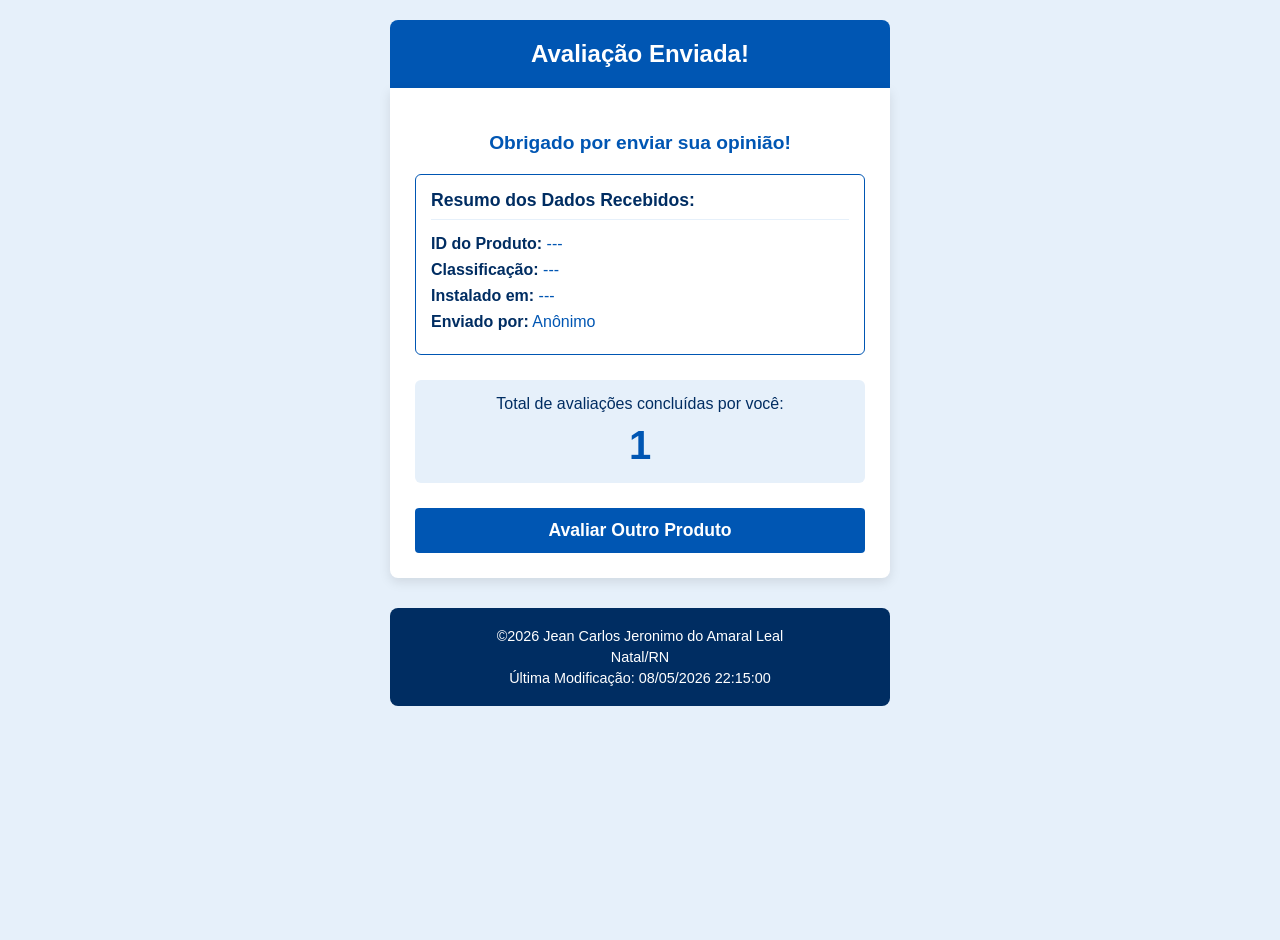
<file: avaliacao.html>
<!DOCTYPE html>
<html lang="pt-BR">
<head>
    <meta charset="UTF-8">
    <meta name="viewport" content="width=device-width, initial-scale=1.0">
    <title>Avaliação Recebida</title>
    <meta name="description" content="Página de confirmação e sucesso para o recebimento de avaliações de produtos, com exibição do contador total de envios.">
    <meta name="author" content="Jean Carlos Jeronimo do Amaral Leal">
    <link rel="stylesheet" href="estilos/formulario.css">
    <script>
        document.addEventListener("DOMContentLoaded", () => {
            // --- LÓGICA DO CONTADOR (localStorage) ---
            let totalAvaliacoes = localStorage.getItem("contadorAvaliacoes");
            if (totalAvaliacoes === null) {
                totalAvaliacoes = 0;
            }
            totalAvaliacoes = parseInt(totalAvaliacoes) + 1;
            localStorage.setItem("contadorAvaliacoes", totalAvaliacoes);

            const displayContador = document.getElementById("contador-display");
            if (displayContador) {
                displayContador.textContent = totalAvaliacoes;
            }

            // --- CAPTURAR E EXIBIR OS DADOS DO FORMULÁRIO (GET) ---
            const urlParams = new URLSearchParams(window.location.search);
            
            const produtoId = urlParams.get('produto');
            const classificacao = urlParams.get('classificacao');
            const dataInstalacao = urlParams.get('data-instalacao');
            const nomeUsuario = urlParams.get('nome-usuario') || "Anônimo";

            // Formatação da data (AAAA-MM-DD para DD/MM/AAAA)
            let dataFormatada = "Não informada";
            if (dataInstalacao) {
                const partesData = dataInstalacao.split("-");
                dataFormatada = `${partesData}/${partesData}/${partesData}`;
            }

            if (produtoId) document.getElementById("resumo-produto").textContent = produtoId;
            if (classificacao) document.getElementById("resumo-nota").textContent = `${classificacao} Estrela(s)`;
            if (dataInstalacao) document.getElementById("resumo-data").textContent = dataFormatada;
            document.getElementById("resumo-usuario").textContent = nomeUsuario;
        });
    </script>
</head>
<body>

    <header class="main-header">
        <h1>Avaliação Enviada!</h1>
    </header>


    <main class="form-container">
        
        
        <div style="padding: 25px;">
            <p style="font-size: 1.2rem; font-weight: bold; color: var(--primary-blue); text-align: center; margin-bottom: 20px;">
                Obrigado por enviar sua opinião!
            </p>
            
            <!-- Resumo dos Dados -->
            <div style="border: 1px solid var(--primary-blue); border-radius: 6px; padding: 15px; margin-bottom: 25px; background-color: #fff;">
                <h2 style="font-size: 1.1rem; margin-top: 0; color: var(--dark-blue); border-bottom: 1px solid var(--light-blue); padding-bottom: 8px;">
                    Resumo dos Dados Recebidos:
                </h2>
                <p style="margin: 8px 0;"><strong>ID do Produto:</strong> <span id="resumo-produto" style="color: var(--primary-blue);">---</span></p>
                <p style="margin: 8px 0;"><strong>Classificação:</strong> <span id="resumo-nota" style="color: var(--primary-blue);">---</span></p>
                <p style="margin: 8px 0;"><strong>Instalado em:</strong> <span id="resumo-data" style="color: var(--primary-blue);">---</span></p>
                <p style="margin: 8px 0;"><strong>Enviado por:</strong> <span id="resumo-usuario" style="color: var(--primary-blue);">---</span></p>
            </div>
            
            <!-- Contador -->
            <div style="margin-bottom: 25px; padding: 15px; background-color: var(--light-blue); border-radius: 6px; text-align: center;">
                <p style="margin: 0; font-size: 1rem; color: var(--dark-blue);">
                    Total de avaliações concluídas por você:
                </p>
                <span id="contador-display" style="font-size: 2.5rem; font-weight: bold; color: var(--primary-blue); display: block; margin-top: 10px;">
                    0
                </span>
            </div>

            <a href="formulario.html" class="btn-submit" style="display: inline-block; text-decoration: none; text-align: center; box-sizing: border-box;">
                Avaliar Outro Produto
            </a>
        </div>
    </main>

    <footer>
        <p>&copy;2026  Jean Carlos Jeronimo do Amaral Leal </p>
        <p>Natal/RN</p>
        <p>Última Modificação: 08/05/2026 22:15:00</p>
    </footer>

</body>
</html>
</file>
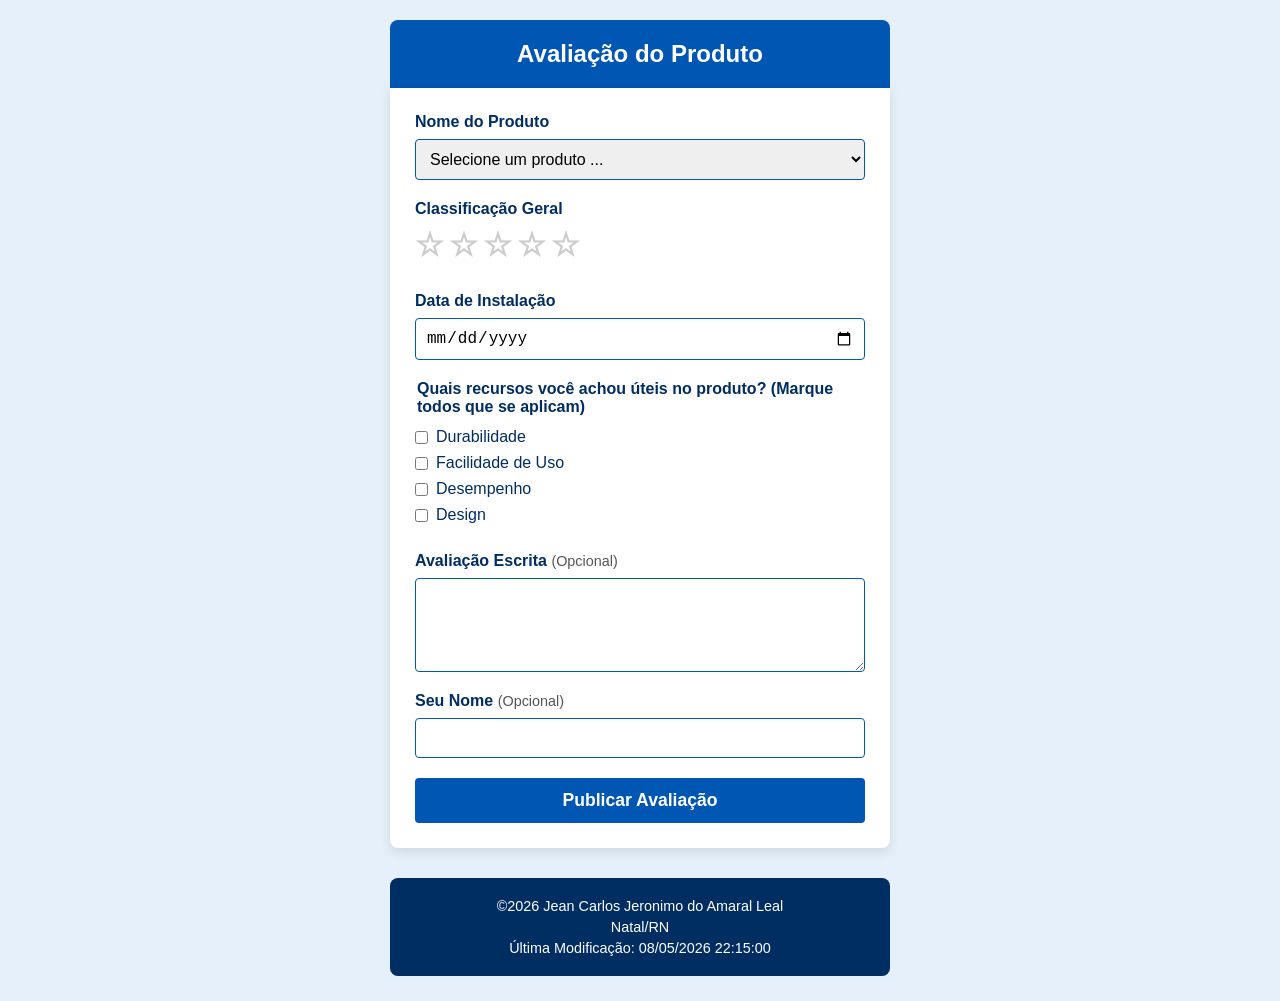
<file: formulario.html>
<!DOCTYPE html>
<html lang="pt-BR">
<head>
    <meta charset="UTF-8">
    <meta name="viewport" content="width=device-width, initial-scale=1.0">
    <title>Avaliação do Produto</title>
    <meta name="description" content="Formulário de avaliação de produtos eletroeletrônicos para feedback de instalação, recursos úteis e classificação por estrelas.">
    <meta name="author" content="Jean Carlos Jeronimo do Amaral Leal">

    <link rel="stylesheet" href="estilos/formulario.css">
    <script src="scripts/formulario.js" defer></script>
</head>
<body>

    <header class="main-header">
        <h1>Avaliação do Produto</h1>
    </header>

    <main class="form-container">
        
        
        <form action="avaliacao.html" method="get">
            
            <!-- Nome do Produto -->
            <div class="form-group">
                <label for="produto">Nome do Produto</label>
                <select id="produto" name="produto" required>
                    <option value="" disabled selected>Selecione um produto ...</option>
                </select>
            </div>

            <!-- Classificação Geral -->
            <div class="form-group">
                <label>Classificação Geral</label>
                <div class="star-rating">
                    <input type="radio" id="star5" name="classificacao" value="5" required>
                    <label for="star5" title="5 estrelas">☆</label>
                    
                    <input type="radio" id="star4" name="classificacao" value="4" required>
                    <label for="star4" title="4 estrelas">☆</label>
                    
                    <input type="radio" id="star3" name="classificacao" value="3" required>
                    <label for="star3" title="3 estrelas">☆</label>
                    
                    <input type="radio" id="star2" name="classificacao" value="2" required>
                    <label for="star2" title="2 estrelas">☆</label>
                    
                    <input type="radio" id="star1" name="classificacao" value="1" required>
                    <label for="star1" title="1 estrela">☆</label>
                </div>
            </div>

            <!-- Data de Instalação -->
            <div class="form-group">
                <label for="data-instalacao">Data de Instalação</label>
                <input type="date" id="data-instalacao" name="data-instalacao" required>
            </div>

            <!-- Recursos Úteis -->
            <fieldset class="form-group-checkbox">
              <legend>Quais recursos você achou úteis no produto? (Marque todos que se aplicam)</legend>
    
                 <div class="checkbox-item">
                     <input type="checkbox" id="recurso-durabilidade" name="recursos" value="durabilidade">
                     <label for="recurso-durabilidade">Durabilidade</label>
                </div>
    
                <div class="checkbox-item">
                    <input type="checkbox" id="recurso-facilidade" name="recursos" value="facilidade-uso">
                    <label for="recurso-facilidade">Facilidade de Uso</label>
                </div>
    
                <div class="checkbox-item">
                     <input type="checkbox" id="recurso-desempenho" name="recursos" value="desempenho">
                     <label for="recurso-desempenho">Desempenho</label>
                </div>
    
                <div class="checkbox-item">
                    <input type="checkbox" id="recurso-design" name="recursos" value="design">
                    <label for="recurso-design">Design</label>
                </div>
            </fieldset>

            <!-- Avaliação Escrita -->
            <div class="form-group">
                <label for="avaliacao-texto">Avaliação Escrita <span class="optional">(Opcional)</span></label>
                <textarea id="avaliacao-texto" name="avaliacao-texto" rows="4"></textarea>
            </div>

            <!-- Nome de Usuário -->
            <div class="form-group">
                <label for="nome-usuario">Seu Nome <span class="optional">(Opcional)</span></label>
                <input type="text" id="nome-usuario" name="nome-usuario">
            </div>

            <!-- Botão de Envio -->
            <input type="submit" value="Publicar Avaliação" class="btn-submit">

        </form>
    </main>

    <footer>
        <p>&copy;2026  Jean Carlos Jeronimo do Amaral Leal </p>
        <p>Natal/RN</p>
        <p>Última Modificação: 08/05/2026 22:15:00</p>
    </footer>

</body>
</html>
</file>
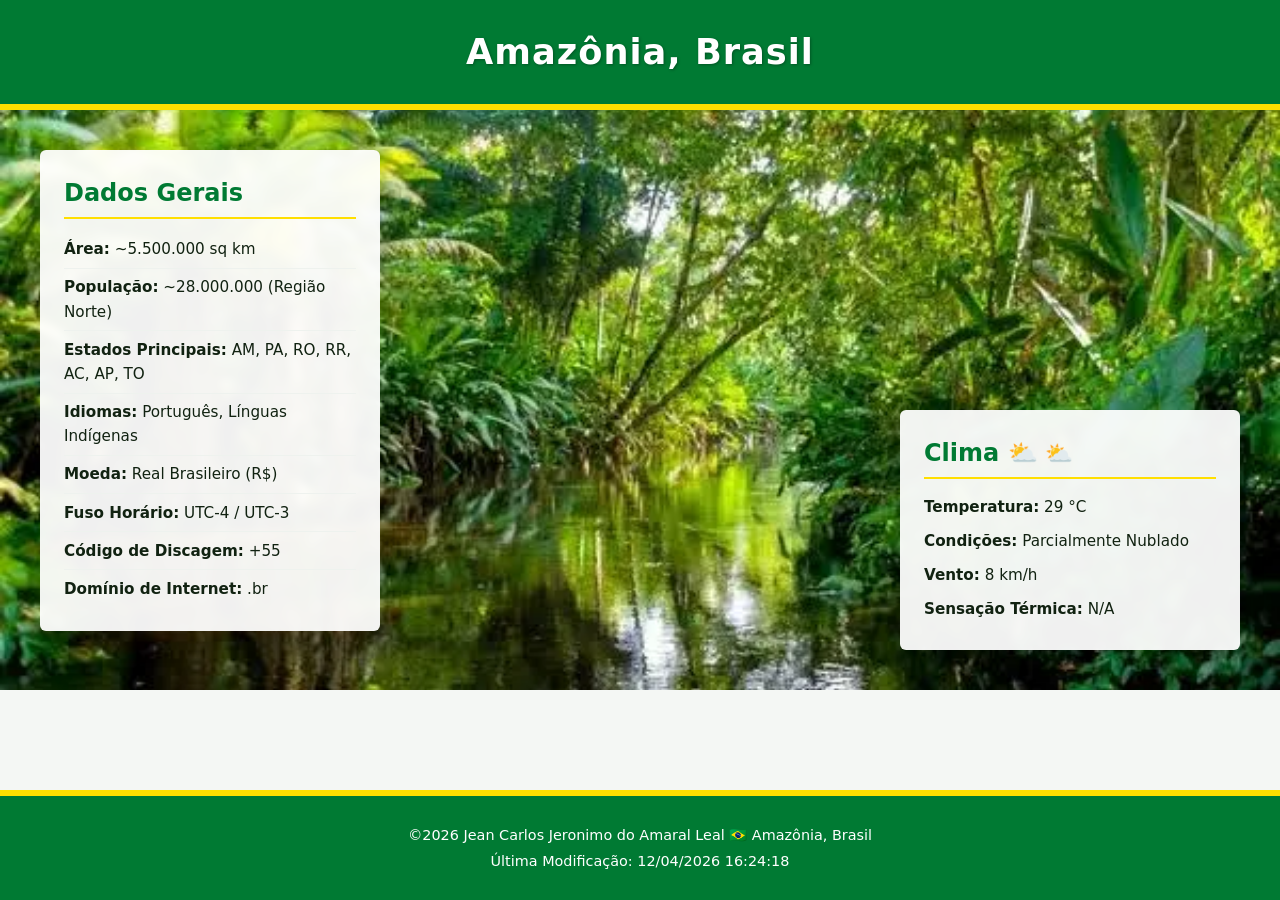
<file: local.html>
<!DOCTYPE html>
<html lang="pt-BR">
<head>
    <meta charset="UTF-8">
    <meta name="viewport" content="width=device-width, initial-scale=1.0">
    <title>Amazônia - Brasil</title>
    <meta name="description" content="Página informativa sobre a Amazônia brasileira com dados gerais e clima local.">
    <meta name="author" content="Jean Carlos Jeronimo do Amaral Leal">
    <link rel="stylesheet" href="estilos/local.css">
    <script src="scripts/local.js" defer></script>
</head>
<body>
    <header class="main-header">
        <h1>Amazônia, Brasil</h1>
    </header>

    <main class="hero-container">
        <!-- Elemento picture para alternar imagens da Amazônia com base na tela -->
        <picture class="hero-picture">
            <source media="(min-width: 768px)" srcset="imagens/hero-large.webp">
            <img src="imagens/hero-small.webp" alt="Vista aérea da floresta amazônica e rios" loading="lazy">
        </picture>

        <!-- Card de Informações Gerais -->
        <section class="card data-card">
            <h2>Dados Gerais</h2>
            <ul class="data-list">
                <li><strong>Área:</strong> ~5.500.000 sq km</li>
                <li><strong>População:</strong> ~28.000.000 (Região Norte)</li>
                <li><strong>Estados Principais:</strong> AM, PA, RO, RR, AC, AP, TO</li>
                <li><strong>Idiomas:</strong> Português, Línguas Indígenas</li>
                <li><strong>Moeda:</strong> Real Brasileiro (R$)</li>
                <li><strong>Fuso Horário:</strong> UTC-4 / UTC-3</li>
                <li><strong>Código de Discagem:</strong> +55</li>
                <li><strong>Domínio de Internet:</strong> .br</li>
            </ul>
        </section>

        <!-- Card do Clima -->
        <section class="card weather-card">
            <h2>Clima <span class="desktop-icon">⛅</span></h2>
            
            <div class="mobile-icon-container">
                <img src="imagens/weather-icon.svg" alt="Ícone de parcialmente nublado" class="weather-svg">
            </div>

            <div class="weather-info">
                <p><strong>Temperatura:</strong> 29 °C</p>
                <p><strong>Condições:</strong> Parcialmente Nublado</p>
                <p><strong>Vento:</strong> 8 km/h</p>
                <p><strong>Sensação Térmica:</strong> <span id="chill">Calculando...</span></p>
            </div>
        </section>
    </main>

    <footer class="main-footer">
        <p>&copy;<span id="current-year"></span> Jean Carlos Jeronimo do Amaral Leal <span>🇧🇷</span> Amazônia, Brasil</p>
        <p>Última Modificação: <span id="last-mod"></span></p>
    </footer>
</body>
</html>
</file>
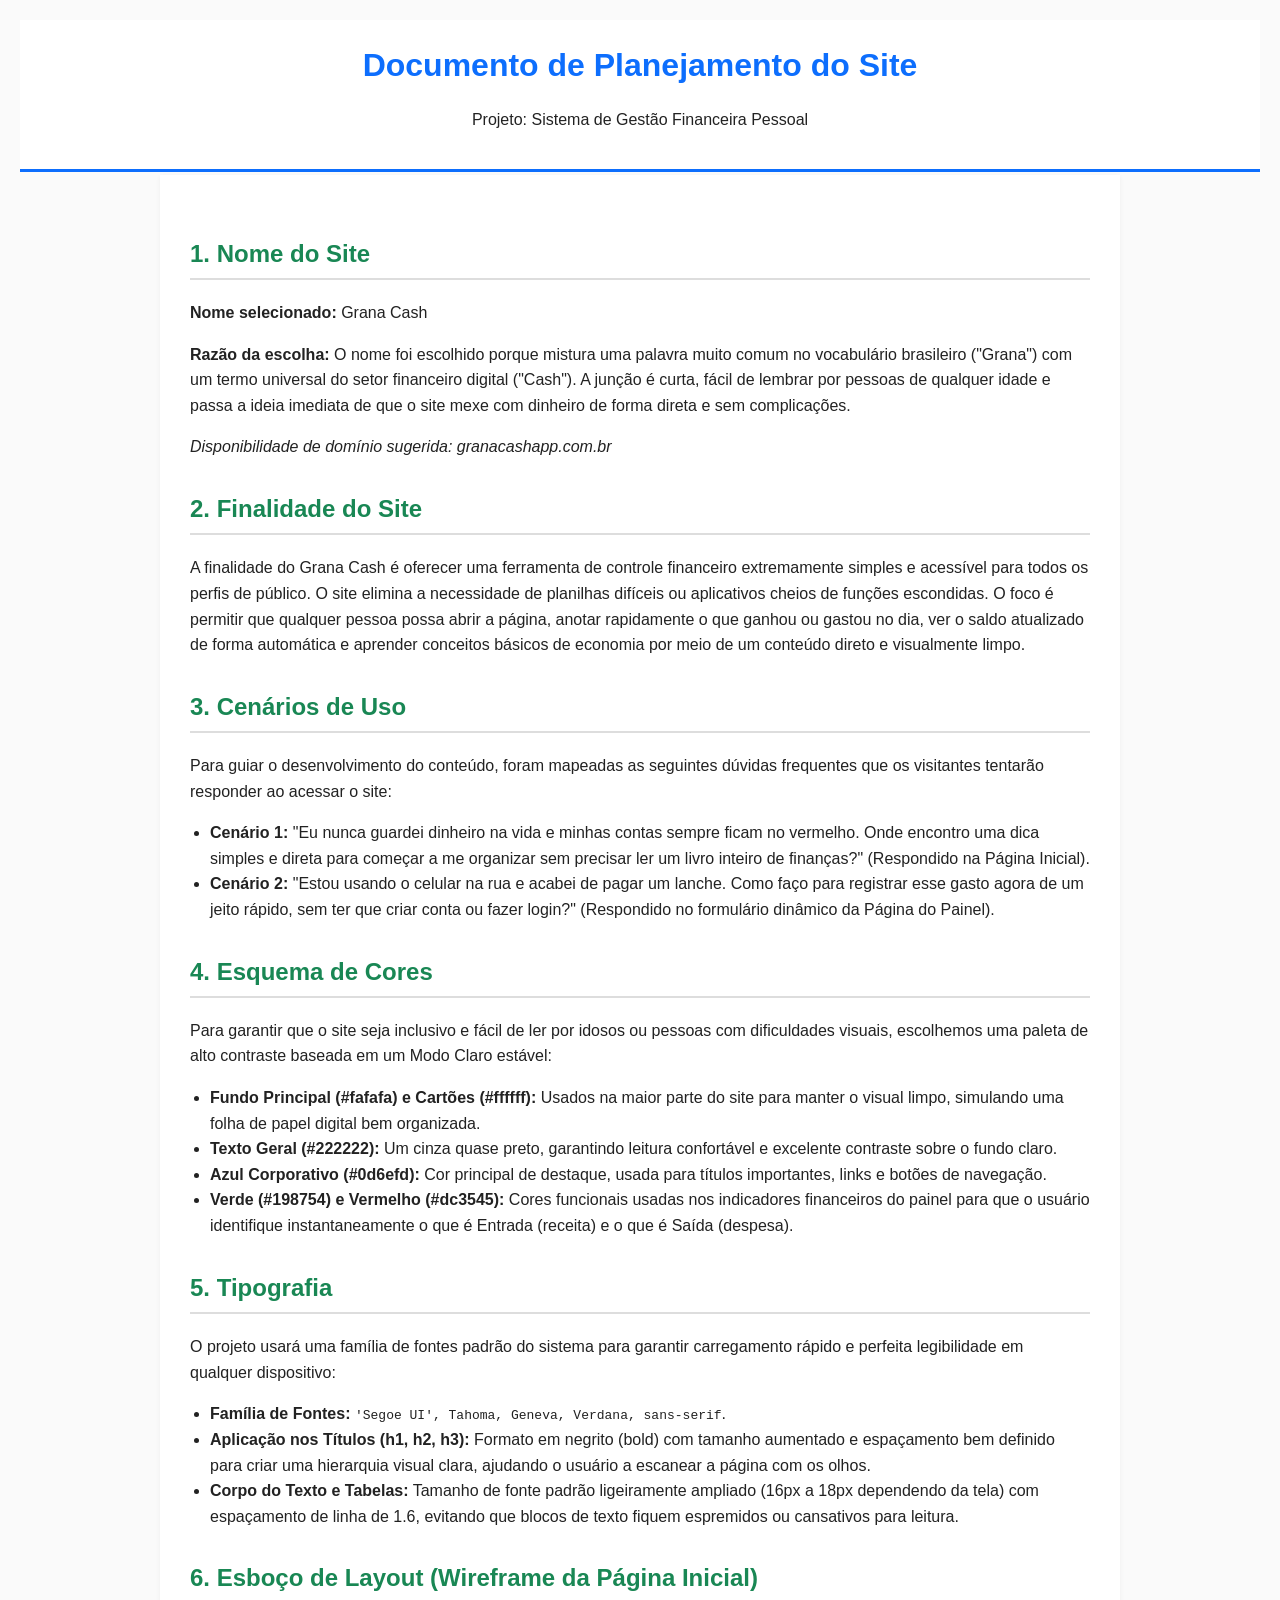
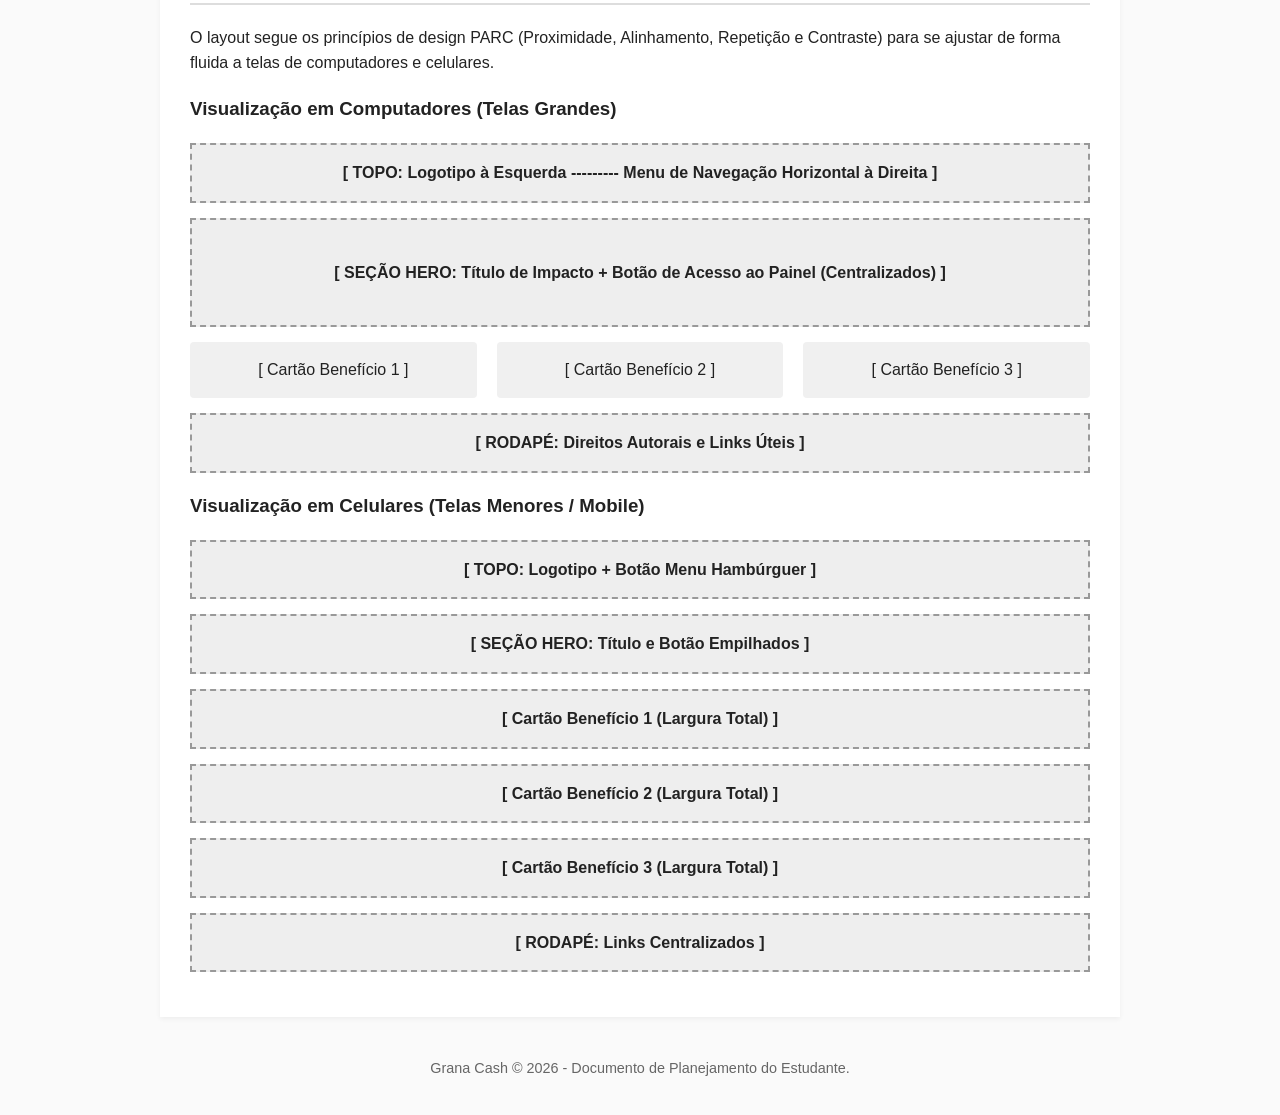
<file: Projeto/planejamentodosite.html>
<!DOCTYPE html>
<html lang="pt-BR">
<head>
    <meta charset="UTF-8">
    <meta name="viewport" content="width=device-width, initial-scale=1.0">
    <title>Planejamento do Site - Grana Cash</title>
    <link rel="stylesheet" href="estilos/planejamentodosite.css">
</head>
<body>

    <header>
        <h1>Documento de Planejamento do Site</h1>
        <p>Projeto: Sistema de Gestão Financeira Pessoal</p>
    </header>

    <main>
        <!-- SEÇÃO 1: NOME DO SITE -->
        <section>
            <h2>1. Nome do Site</h2>
            <p><strong>Nome selecionado:</strong> Grana Cash</p>
            <p><strong>Razão da escolha:</strong> O nome foi escolhido porque mistura uma palavra muito comum no vocabulário brasileiro ("Grana") com um termo universal do setor financeiro digital ("Cash"). A junção é curta, fácil de lembrar por pessoas de qualquer idade e passa a ideia imediata de que o site mexe com dinheiro de forma direta e sem complicações.</p>
            <p><em>Disponibilidade de domínio sugerida: granacashapp.com.br</em></p>
        </section>

        <!-- SEÇÃO 2: FINALIDADE DO SITE -->
        <section>
            <h2>2. Finalidade do Site</h2>
            <p>A finalidade do Grana Cash é oferecer uma ferramenta de controle financeiro extremamente simples e acessível para todos os perfis de público. O site elimina a necessidade de planilhas difíceis ou aplicativos cheios de funções escondidas. O foco é permitir que qualquer pessoa possa abrir a página, anotar rapidamente o que ganhou ou gastou no dia, ver o saldo atualizado de forma automática e aprender conceitos básicos de economia por meio de um conteúdo direto e visualmente limpo.</p>
        </section>

        <!-- SEÇÃO 3: CENÁRIOS DO PÚBLICO-ALVO -->
        <section>
            <h2>3. Cenários de Uso</h2>
            <p>Para guiar o desenvolvimento do conteúdo, foram mapeadas as seguintes dúvidas frequentes que os visitantes tentarão responder ao acessar o site:</p>
            <ul>
                <li><strong>Cenário 1:</strong> "Eu nunca guardei dinheiro na vida e minhas contas sempre ficam no vermelho. Onde encontro uma dica simples e direta para começar a me organizar sem precisar ler um livro inteiro de finanças?" (Respondido na Página Inicial).</li>
                <li><strong>Cenário 2:</strong> "Estou usando o celular na rua e acabei de pagar um lanche. Como faço para registrar esse gasto agora de um jeito rápido, sem ter que criar conta ou fazer login?" (Respondido no formulário dinâmico da Página do Painel).</li>
            </ul>
        </section>

        <!-- SEÇÃO 4: ESQUEMA DE CORES -->
        <section>
            <h2>4. Esquema de Cores</h2>
            <p>Para garantir que o site seja inclusivo e fácil de ler por idosos ou pessoas com dificuldades visuais, escolhemos uma paleta de alto contraste baseada em um Modo Claro estável:</p>
            <ul>
                <li><strong>Fundo Principal (#fafafa) e Cartões (#ffffff):</strong> Usados na maior parte do site para manter o visual limpo, simulando uma folha de papel digital bem organizada.</li>
                <li><strong>Texto Geral (#222222):</strong> Um cinza quase preto, garantindo leitura confortável e excelente contraste sobre o fundo claro.</li>
                <li><strong>Azul Corporativo (#0d6efd):</strong> Cor principal de destaque, usada para títulos importantes, links e botões de navegação.</li>
                <li><strong>Verde (#198754) e Vermelho (#dc3545):</strong> Cores funcionais usadas nos indicadores financeiros do painel para que o usuário identifique instantaneamente o que é Entrada (receita) e o que é Saída (despesa).</li>
            </ul>
        </section>

        <!-- SEÇÃO 5: TIPOGRAFIA -->
        <section>
            <h2>5. Tipografia</h2>
            <p>O projeto usará uma família de fontes padrão do sistema para garantir carregamento rápido e perfeita legibilidade em qualquer dispositivo:</p>
            <ul>
                <li><strong>Família de Fontes:</strong> <code>'Segoe UI', Tahoma, Geneva, Verdana, sans-serif</code>.</li>
                <li><strong>Aplicação nos Títulos (h1, h2, h3):</strong> Formato em negrito (bold) com tamanho aumentado e espaçamento bem definido para criar uma hierarquia visual clara, ajudando o usuário a escanear a página com os olhos.</li>
                <li><strong>Corpo do Texto e Tabelas:</strong> Tamanho de fonte padrão ligeiramente ampliado (16px a 18px dependendo da tela) com espaçamento de linha de 1.6, evitando que blocos de texto fiquem espremidos ou cansativos para leitura.</li>
            </ul>
        </section>

        <!-- SEÇÃO 6: WIREFRAME (ESBOÇO DE LAYOUT) -->
        <section>
            <h2>6. Esboço de Layout (Wireframe da Página Inicial)</h2>
            <p>O layout segue os princípios de design PARC (Proximidade, Alinhamento, Repetição e Contraste) para se ajustar de forma fluida a telas de computadores e celulares.</p>
            
            <h3>Visualização em Computadores (Telas Grandes)</h3>
            <div class="wireframe-box">
                [ TOPO: Logotipo à Esquerda --------- Menu de Navegação Horizontal à Direita ]
            </div>
            <div class="wireframe-box visualizacao-hero">
                [ SEÇÃO HERO: Título de Impacto + Botão de Acesso ao Painel (Centralizados) ]
            </div>
            <div class="flex-container">
                <div class="flex-col">[ Cartão Benefício 1 ]</div>
                <div class="flex-col">[ Cartão Benefício 2 ]</div>
                <div class="flex-col">[ Cartão Benefício 3 ]</div>
            </div>
            <div class="wireframe-box">
                [ RODAPÉ: Direitos Autorais e Links Úteis ]
            </div>

            <h3>Visualização em Celulares (Telas Menores / Mobile)</h3>
            <div class="wireframe-box">
                [ TOPO: Logotipo + Botão Menu Hambúrguer ]
            </div>
            <div class="wireframe-box">
                [ SEÇÃO HERO: Título e Botão Empilhados ]
            </div>
            <div class="wireframe-box">[ Cartão Benefício 1 (Largura Total) ]</div>
            <div class="wireframe-box">[ Cartão Benefício 2 (Largura Total) ]</div>
            <div class="wireframe-box">[ Cartão Benefício 3 (Largura Total) ]</div>
            <div class="wireframe-box">
                [ RODAPÉ: Links Centralizados ]
            </div>
        </section>
    </main>

    <footer>
        <p>Grana Cash &copy; 2026 - Documento de Planejamento do Estudante.</p>
    </footer>

</body>
</html>
</file>
<file: estilos/formulario.css>
/* --- VARIÁVEIS DE CORES (AZUL E BRANCO) --- */
:root {
    --primary-blue: #0056b3;
    --light-blue: #e6f0fa;
    --dark-blue: #002d62;
    --white: #ffffff;
    --gray-text: #555555;
}

/* --- ESTILOS GERAIS DA PÁGINA --- */
body {
    font-family: Arial, sans-serif;
    background-color: var(--light-blue);
    color: var(--dark-blue);
    margin: 0;
    padding: 20px;
    display: flex;
    flex-direction: column;
    align-items: center;
    min-height: 100vh;
}

/* --- ELEMENTO HEADER --- */
.main-header {
    background-color: var(--primary-blue);
    width: 100%;
    max-width: 500px;
    border-radius: 8px 8px 0 0; /* Arredonda apenas os cantos superiores */
    text-align: center;
    padding: 20px 0;
    box-sizing: border-box;
}

h1 {
    color: var(--white);
    margin: 0;
    font-size: 1.5rem;
}

/* --- CONTAINER DO CONTEÚDO PRINCIPAL --- */
.form-container {
    background-color: var(--white);
    max-width: 500px;
    width: 100%;
    border-radius: 0 0 8px 8px; /* Arredonda apenas a base para acoplar no header */
    box-shadow: 0 4px 12px rgba(0, 0, 0, 0.1);
    overflow: hidden;
    margin-bottom: 30px;
    box-sizing: border-box;
}

form {
    padding: 25px;
}

/* --- GRUPOS DE CAMPOS E RÓTULOS --- */
.form-group {
    display: flex;
    flex-direction: column;
    margin-bottom: 20px;
}

label {
    font-weight: bold;
    margin-bottom: 8px;
}

.optional {
    font-weight: normal;
    color: var(--gray-text);
    font-size: 0.9rem;
}

/* --- ENTRADAS DE DADOS (INPUTS, SELECT, TEXTAREA) --- */
select, input[type="date"], textarea, input[type="text"] {
    width: 100%;
    padding: 10px;
    border: 1px solid var(--primary-blue);
    border-radius: 4px;
    box-sizing: border-box;
    font-size: 1rem;
}

select:focus, input:focus, textarea:focus {
    outline: 2px solid var(--dark-blue);
}

/* --- SISTEMA INTERATIVO DE ESTRELAS --- */
.star-rating {
    display: flex;
    flex-direction: row-reverse;
    justify-content: flex-end;
    font-size: 2rem;
}

.star-rating input {
    display: none;
}

.star-rating label {
    color: #ccc;
    cursor: pointer;
    margin-right: 5px;
    transition: color 0.2s ease;
}

.star-rating label:hover,
.star-rating label:hover ~ label,
.star-rating input:checked ~ label {
    color: var(--primary-blue);
}

/* --- CAIXAS DE SELEÇÃO (CHECKBOX) --- */
.form-group-checkbox {
    border: none;
    padding: 0;
    margin: 0 0 20px 0;
}

.form-group-checkbox legend {
    font-weight: bold;
    margin-bottom: 12px;
    color: var(--dark-blue);
    font-size: 1rem;
}

.checkbox-item {
    display: flex;
    align-items: center;
    gap: 8px; /* Espaço horizontal entre a caixa e o texto */
    margin-bottom: 8px;
}

.checkbox-item input[type="checkbox"] {
    width: auto; /* Impede que a caixa estique na tela */
    margin: 0;
    cursor: pointer;
}

.checkbox-item label {
    margin: 0;
    font-weight: normal;
    cursor: pointer;
}

/* --- BOTÕES E LINKS DE ENVIO --- */
.btn-submit {
    background-color: var(--primary-blue);
    color: var(--white);
    border: none;
    padding: 12px;
    width: 100%;
    font-size: 1.1rem;
    font-weight: bold;
    border-radius: 4px;
    cursor: pointer;
    transition: background-color 0.2s ease;
}

.btn-submit:hover {
    background-color: var(--dark-blue);
}

/* --- RODAPÉ --- */
footer {
    text-align: center;
    background-color: var(--dark-blue);
    color: var(--white);
    width: 100%;
    max-width: 500px;
    padding: 15px 0;
    border-radius: 8px;
    font-size: 0.9rem;
    box-sizing: border-box;
}

footer p {
    margin: 5px 0;
}

/* --- ADICIONADO: REGRA DE MEDIA QUERY PARA RESPONSIVIDADE --- */
@media (max-width: 576px) {
    body {
        padding: 10px;
    }
    
    form {
        padding: 15px;
    }
    
    h1 {
        font-size: 1.3rem;
    }
    
    .star-rating {
        font-size: 1.8rem;
    }
}
</file>
<file: estilos/local.css>
:root {
    /* Cores baseadas na Amazônia e no Brasil */
    --color-primary: #007a33;     /* Verde Bandeira */
    --color-secondary: #ffdf00;   /* Amarelo Ouro */
    --color-text-header: #ffffff; /* Texto branco no cabeçalho */
    --color-white: #ffffff;
    --color-bg-light: #f4f7f4;    /* Fundo levemente esverdeado */
    --color-text-dark: #112211;   /* Verde escuro quase preto para o texto */
    --color-card-overlay: rgba(255, 255, 255, 0.94);
    
    --font-main: 'Segoe UI', system-ui, sans-serif;
    --spacing-sm: 0.75rem;
    --spacing-md: 1.5rem;
    --spacing-lg: 2.5rem;
    --transition-smooth: all 0.3s ease;
}

* {
    box-sizing: border-box;
    margin: 0;
    padding: 0;
}

body {
    font-family: var(--font-main);
    background-color: var(--color-bg-light);
    color: var(--color-text-dark);
    line-height: 1.6;
    display: flex;
    flex-direction: column;
    min-height: 100vh;
}

.main-header {
    background-color: var(--color-primary);
    color: var(--color-text-header);
    text-align: center;
    padding: var(--spacing-md);
    border-bottom: 6px solid var(--color-secondary);
}

.main-header h1 {
    font-size: 2.2rem;
    letter-spacing: 1px;
    text-shadow: 1px 1px 3px rgba(0, 0, 0, 0.3);
}

.hero-container {
    display: flex;
    flex-direction: column;
    width: 100%;
}

.hero-picture img {
    width: 100%;
    height: auto;
    display: block;
    object-fit: cover;
}

.card {
    background: var(--color-white);
    margin: var(--spacing-sm) var(--spacing-md);
    padding: var(--spacing-md);
    border-radius: 6px;
    box-shadow: 0 4px 12px rgba(0, 122, 51, 0.08); /* Sombra em tom verde sutil */
}

.card h2 {
    color: var(--color-primary);
    font-size: 1.5rem;
    margin-bottom: var(--spacing-sm);
    border-bottom: 2px solid var(--color-secondary);
    padding-bottom: 0.25rem;
}

.data-list {
    list-style: none;
}

.data-list li {
    padding: 0.4rem 0;
    border-bottom: 1px solid #eef2ee;
    font-size: 0.95rem;
}

.data-list li:last-child {
    border-bottom: none;
}

.mobile-icon-container {
    display: flex;
    justify-content: center;
    margin-bottom: var(--spacing-sm);
}

.weather-svg {
    width: 72px;
    height: 72px;
}

.weather-info p {
    padding: 0.3rem 0;
    font-size: 0.95rem;
}

.main-footer {
    background-color: var(--color-primary);
    color: var(--color-text-header);
    text-align: center;
    padding: var(--spacing-md);
    margin-top: auto;
    font-size: 0.9rem;
    border-top: 6px solid var(--color-secondary);
}

.main-footer p {
    margin: 0.2rem 0;
}

/* --- DESIGN RESPONSIVO (DESKTOP - min-width: 768px) --- */
@media (min-width: 768px) {
    .hero-container {
        position: relative;
        min-height: 580px;
        overflow: hidden;
    }

    .hero-picture {
        position: absolute;
        top: 0;
        left: 0;
        width: 100%;
        height: 100%;
        z-index: 1;
    }

    .hero-picture img {
        height: 100%;
    }

    .card {
        position: absolute;
        z-index: 2;
        width: 340px;
        margin: 0;
        background: var(--color-card-overlay);
        backdrop-filter: blur(4px);
        box-shadow: 0 8px 24px rgba(0, 0, 0, 0.2);
    }

    .data-card {
        top: var(--spacing-lg);
        left: var(--spacing-lg);
    }

    .weather-card {
        bottom: var(--spacing-lg);
        right: var(--spacing-lg);
    }

    .mobile-icon-container {
        display: none;
    }

    /* Pseudoelemento para o Ícone do Clima */
    .weather-card h2::after {
        content: " ⛅";
        font-size: 1.4rem;
        vertical-align: middle;
    }
}
</file>
<file: Projeto/estilos/planejamentodosite.css>
/* CONFIGURAÇÃO DO ESQUEMA DE CORES E TIPOGRAFIA (Exigência da S05) */
:root {
    --cor-fundo: #fafafa;       /* Fundo claro para máxima legibilidade */
    --cor-texto: #222222;       /* Texto escuro com alto contraste */
    --cor-primaria: #0d6efd;    /* Azul corporativo para botões e links */
    --cor-sucesso: #198754;     /* Verde para cartões de receita e acentos */
    --cor-cartao: #ffffff;      /* Fundo dos blocos de conteúdo */
}

body {
    font-family: 'Segoe UI', Tahoma, Geneva, Verdana, sans-serif;
    line-height: 1.6;
    color: var(--cor-texto);
    background-color: var(--cor-fundo);
    margin: 0;
    padding: 20px;
}

header {
    background-color: var(--cor-cartao);
    padding: 20px;
    border-bottom: 3px solid var(--cor-primaria);
    margin-bottom: 3px;
    text-align: center;
}

h1 {
    color: var(--cor-primaria);
    margin: 0 0 10px 0;
}

h2 {
    color: var(--cor-sucesso);
    border-bottom: 2px solid #ddd;
    padding-bottom: 5px;
    margin-top: 30px;
}

main {
    max-width: 900px;
    margin: 0 auto;
    background: var(--cor-cartao);
    padding: 30px;
    box-shadow: 0 2px 5px rgba(0,0,0,0.05);
}

.wireframe-box {
    background-color: #eee;
    border: 2px dashed #999;
    padding: 15px;
    margin: 15px 0;
    text-align: center;
    font-weight: bold;
}

.visualizacao-hero {
    padding: 40px 15px;
}

.flex-container {
    display: flex;
    gap: 20px;
    flex-wrap: wrap;
}

.flex-col {
    flex: 1;
    min-width: 250px;
    background: #f0f0f0;
    padding: 15px;
    border-radius: 4px;
    text-align: center;
}

ul {
    padding-left: 20px;
}

footer {
    text-align: center;
    margin-top: 40px;
    font-size: 0.9em;
    color: #666;
}
</file>
